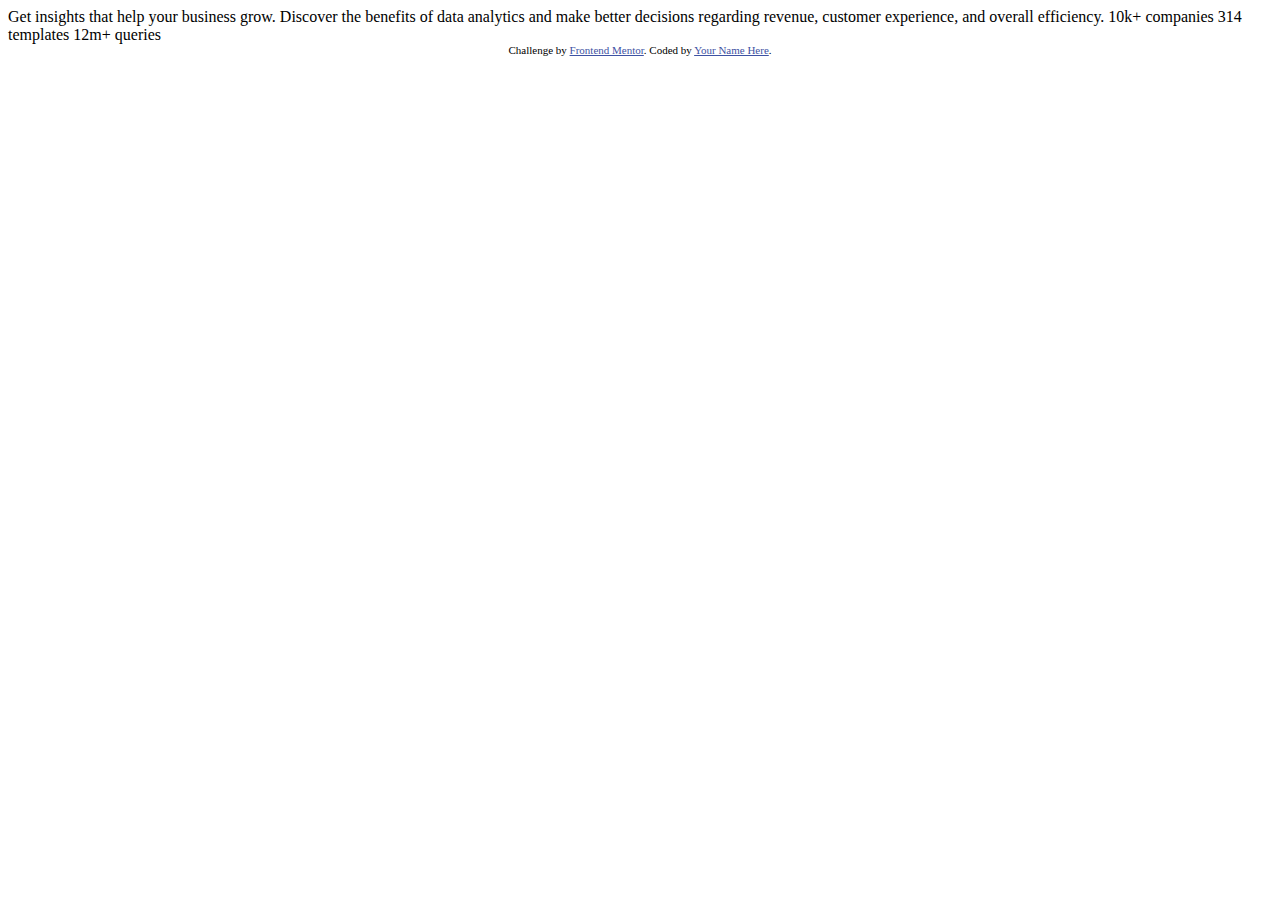
<file: stats-preview-card-component-main/stats-preview-card-component-main/index.html>
<!DOCTYPE html>
<html lang="en">
  <head>
    <meta charset="UTF-8" />
    <meta name="viewport" content="width=device-width, initial-scale=1.0" />
    <!-- displays site properly based on user's device -->

    <link
      rel="icon"
      type="image/png"
      sizes="32x32"
      href="./images/favicon-32x32.png"
    />

    <title>Frontend Mentor | Stats preview card component1</title>

    <!-- Feel free to remove these styles or customise in your own stylesheet 👍 -->
    <style>
      .attribution {
        font-size: 11px;
        text-align: center;
      }
      .attribution a {
        color: hsl(228, 45%, 44%);
      }
    </style>
  </head>
  <body>
    Get insights that help your business grow. Discover the benefits of data
    analytics and make better decisions regarding revenue, customer experience,
    and overall efficiency. 10k+ companies 314 templates 12m+ queries

    <div class="attribution">
      Challenge by
      <a href="https://www.frontendmentor.io?ref=challenge" target="_blank"
        >Frontend Mentor</a
      >. Coded by <a href="#">Your Name Here</a>.
    </div>
  </body>
</html>
</file>
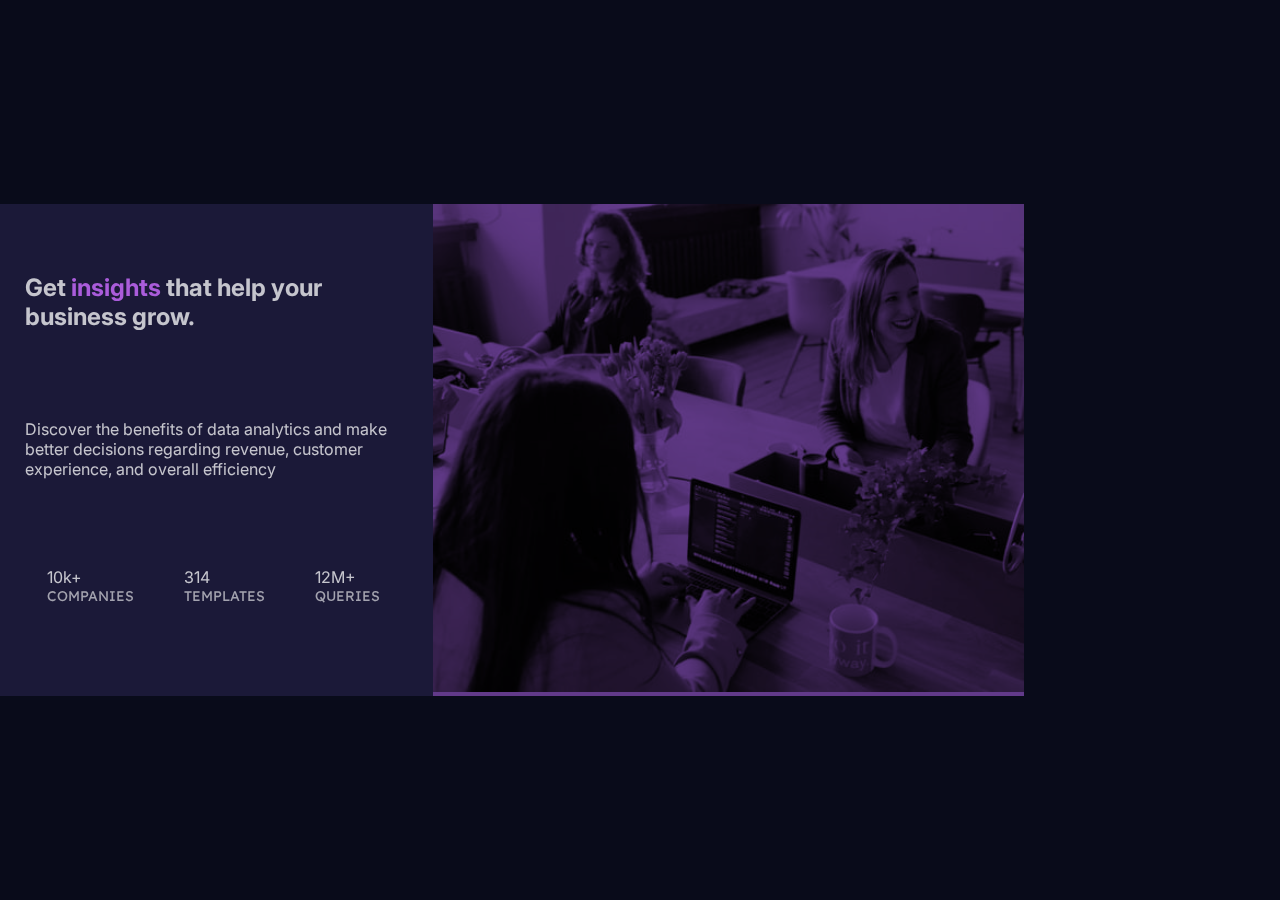
<file: 2.html>
<!DOCTYPE html>
<html lang="en">
<head>
 <meta charset="UTF-8">
 <meta http-equiv="X-UA-Compatible" content="IE=edge">
 <meta name="viewport" content="width=device-width, initial-scale=1.0">
 <title>Frontend Mentor | Stats preview card component1
 </title>

 <link rel="stylesheet" href="2.css">
</head>

<body>
 <div class="container">
  <div class="card">
   <div class="text-componet">
    <div class="title">
    <h2 class="title">Get <span class="highlight">insights</span>  that help your business grow.</h2></div>
    <p class="subtitle">Discover the benefits of data
    analytics and make better decisions regarding revenue, customer experience,
    and overall efficiency</p>

    <div class="stats">
     <div>
      <p class="num">10k+</p>
      <p class="name">COMPANIES</p>
     </div>
     <div>
      <p class="num">314</p>
      <p class="name">TEMPLATES</p>
     </div>
     <div>
      <p class="num">12M+</p>
      <p class="name">QUERIES</p>
     </div>
     </div>
    </div>
    <div class="overlay">
    <div class="desktop">
    <img src="/stats-preview-card-component-main/image-header-desktop.jpg">
   <!-- </div>
   <div class="mobile">
    <img src="/stats-preview-card-component-main/image-header-mobile.jpg" alt="">
   </div> -->
    </div>
   </div>
  </div>
 </div>
 
</body>
</html>
</file>
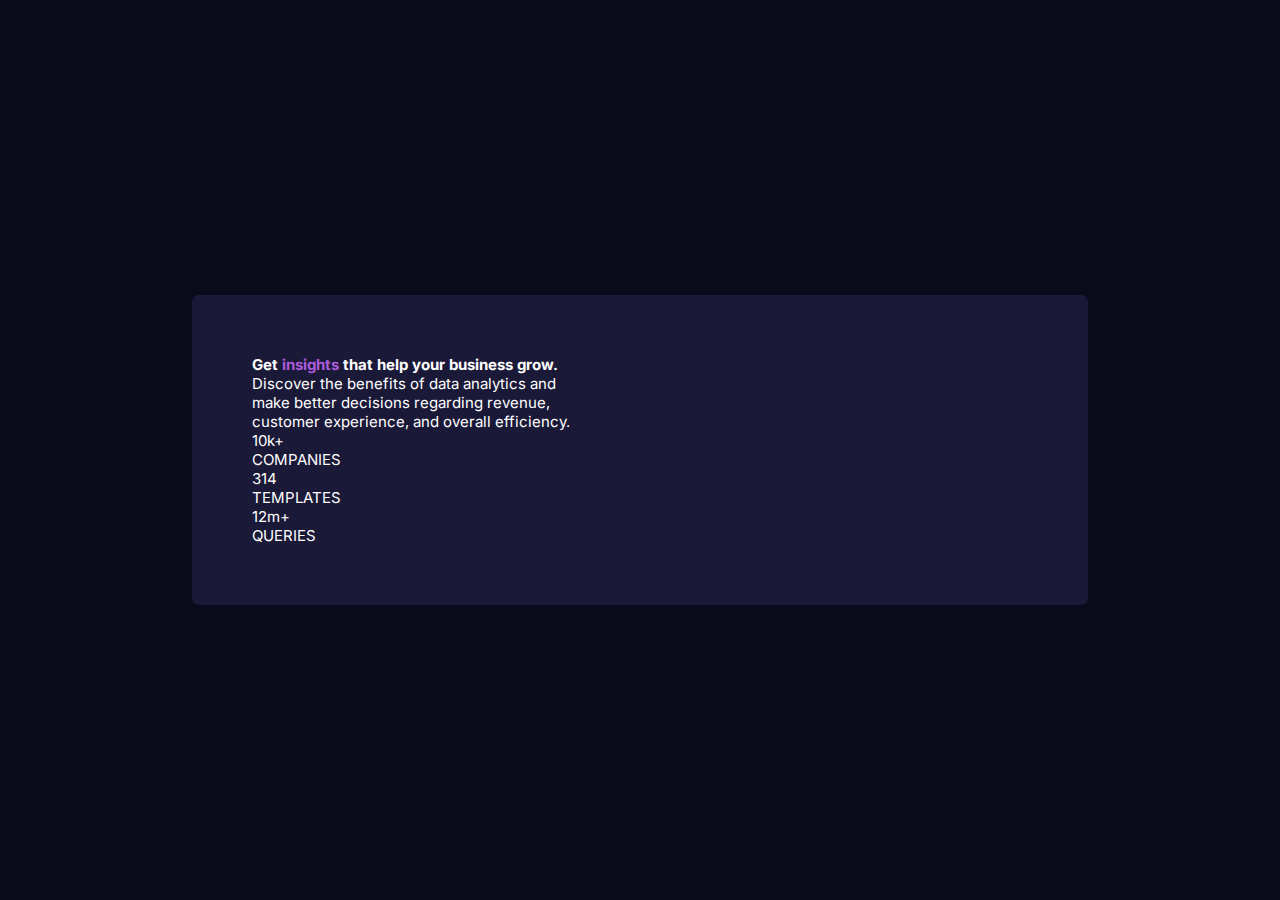
<file: stats-preview-card-component-main/stats-preview-card-component-main/statecard.html>
<!DOCTYPE html>
<html lang="en">
  <head>
    <meta charset="UTF-8" />
    <meta http-equiv="X-UA-Compatible" content="IE=edge" />
    <meta name="viewport" content="width=device-width, initial-scale=1.0" />

    <link rel="stylesheet" href="state card.css" />
    <link
      rel="icon"
      type="image/png"
      sizes="32x32"
      href="./images/favicon-32x32.png"
    />

    <title>Frontend Mentor | Stats preview card component</title>
  </head>

  <body>
    <div class="container">
      <div class="card">
        <div class="cardInfo">
          <header>
            <h1>
              Get <span class="highlight">insights</span> that help your
              business grow.
            </h1>
          </header>
          <p>
            Discover the benefits of data analytics and make better decisions
            regarding revenue, customer experience, and overall efficiency.
          </p>
          <div class="stats">
            <div class="companies"></div>
            <div class="numbers">10k+</div>
            <div class="name">COMPANIES</div>
            <div class="templates"></div>
            <div class="numbers">314</div>
            <div class="name">TEMPLATES</div>
            <div class="queries"></div>
            <div class="number">12m+</div>
            <div class="name">QUERIES</div>
            
          </div>
        </div>
      </div>
    </div>

    <div class="card-img">
              <!-- <img src="./images/image-header-desktop.jpg" alt="" /> -->
    </div>
  </body>
</html>
</file>
<file: 2.css>
@import url('https://fonts.googleapis.com/css2?family=Inter:wght@400;700&family=Lexend+Deca&display=swap');

* {
  margin: 0;
  padding: 0;
  box-sizing: border-box;
}

body {
  font-family: 'Inter', sans-serif;
  min-height: 100vh;
  background: hsl(233, 47%, 7%);
  display: flex;
  align-items: center;
}

.text-componet {
 display: flex;
 flex-direction: column;
 width: 50%;
 color:hsla(0, 0%, 100%, 0.75);
 align-items: center;
 justify-content: space-around;
 padding: 25px;
}

.subtitle {
 display: flex;
 color:hsla(0, 0%, 100%, 0.75) ;
}

.highlight {
 color:hsl(277, 64%, 61%);
}

.container {
  display: flex;
  margin: 0;
  width: 1110vw;
}

.card {
  background-color: hsl(244, 38%, 16%);
  display: flex;
  flex-direction: space-between;
width: 80%;
 }

.desktop img {
  width: 100%;
  /* height: 100%; */
  object-fit: cover;
  mix-blend-mode: multiply;
}

.overlay {
 width: 100%;
 height: 100%;
  background-color:hsla(277, 64%, 61%, 0.5);

}

.desktop {
  position: relative;
}

.desktop::after {
  /* content: ""; */
  /* height: 50%;
  width: 50%; */
   left: 0;
  top: 0;
  background-color: hsl(244, 38%, 16%); 
}

.stats {
   sans-serif;
  display: flex;
  justify-content: space-between;
}

.num {
 display:flex;
 justify-content: space-between;
 align-items: center;
 margin-bottom: 0px;
 margin-left: 22px;
 
 
}

 .name {
  display: flex; 
 justify-content: space-between;
 align-items: center;
 margin: 22px;
 margin-top: 0;
 margin-right: 28px;
 font-family: 'Lexend Deca';
 font-size: 14px;
 color: hsla(0, 0%, 100%, 0.6);
 
}

/* @media(max-width: 375px){

 .container{
 height: 100%;
 width: 100%;
 display: flex;
 align-items: center;
 justify-content: center;
}

body {
 display: flex;
 text-align: center;
 flex-direction: column;
 justify-content: center;
}

.card{
display: flex;
flex-direction: column;
max-width: 88%;

}

.desktop {
display: block;
width: 100%;
}

/* .text-componet{
 /* padding:12% 8% */
 /* margin: 200px;} */ 


/* .stats{
display: flex;
 flex-direction: column;
 justify-content: space-between; */
}

 /* .mobile .overlay{
 width: 100%; */
 /* height: 100%;
  background-color:hsla(277, 64%, 61%, 0.5);
  display: flex;
  flex-direction: column-reverse;
  order: 1;
 }  */

/* } */
</file>
<file: stats-preview-card-component-main/stats-preview-card-component-main/state card.css>
@import url('https://fonts.googleapis.com/css2?family=Inter:wght@400;700&family=Lexend+Deca&display=swap');

* {
  box-sizing: border-box;
  padding: 0;
  margin: 0;
  font-size: 15px;
  font-family: 'Inter', sans-serif;
}
/* varibles for color */
:root {
  --accent: hsl(277, 64%, 61%);
  --paragraph: hsla(0, 0%, 100%, 0.75);
  --stats: hsla(0, 0%, 100%, 0.6);
  --main-bg: hsl(233, 47%, 7%);
  --card-bg: hsl(244, 38%, 16%);
  --main-hd: hsl(0, 0%, 100%);
}

.container {
  width: 100vw;
  height: 100vh;
  background: var(--main-bg);
   /* color: var(--main-hd);  */
  /* color: var(--stats); */
  /* color: var(--paragraph); */
 display: flex;  
  color: white;
  align-items: center;
  justify-content: center;
  
}

.card {
  width: 70vw;
  background: var(--card-bg);
  border-radius: 7px;
  display: flex;
  
}

.highlight {
  color: #ab5cdb;
}

.stats {
  font-family: 'Lexend Deca', sans-serif;
}

.card .cardInfo {
  width: 50%;
  padding: 4rem;
  ;
}

.card .card-img {
  width: 50%;
  background: linear-gradient(
      0deg,
      hsla(277, 64%, 61%, 0.5) 0%,
      hsla(277, 64%, 61%, 0.5) 100%
    ),
    url(images/image-header-desktop.jpg);
  
}
</file>
